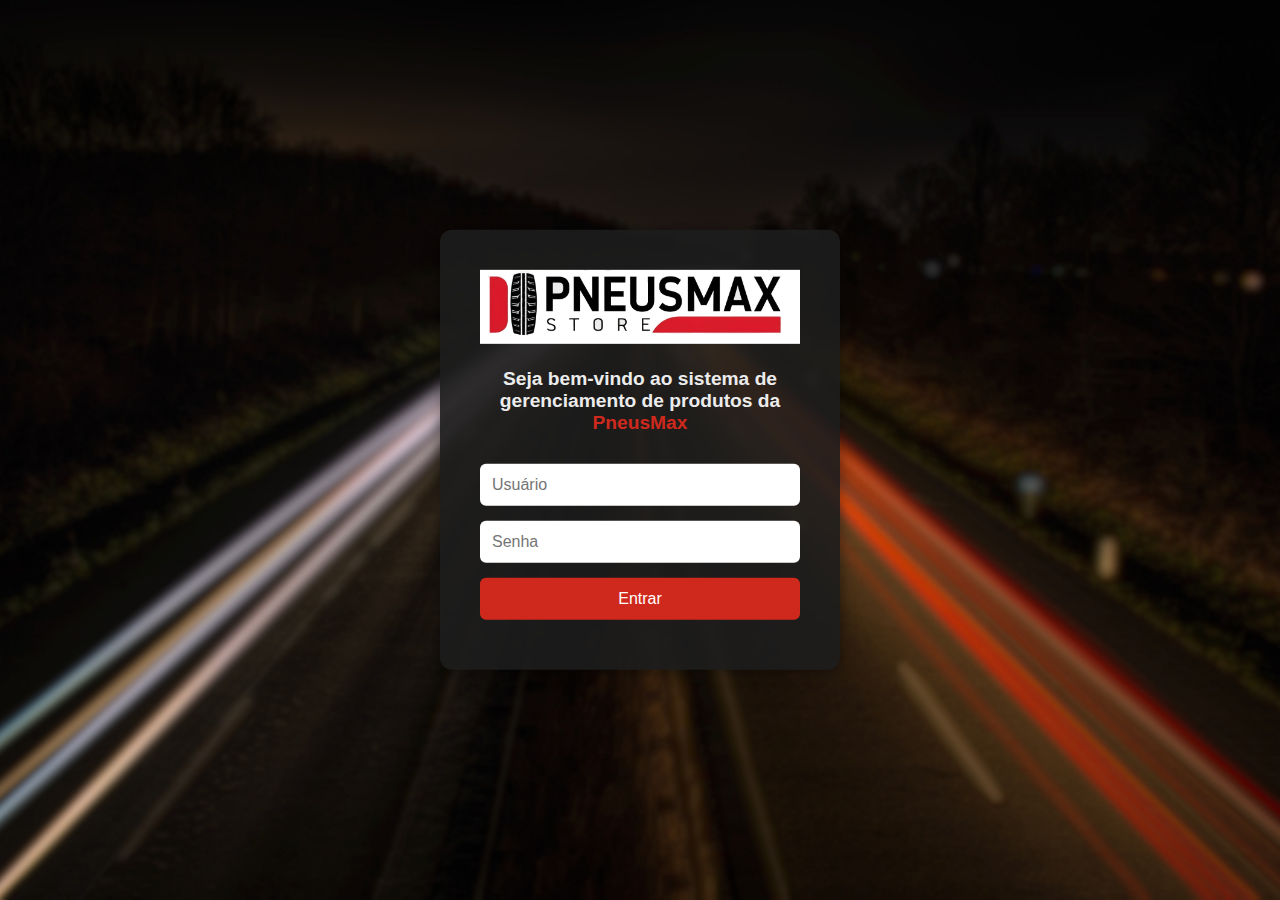
<file: index.html>
<!DOCTYPE html>
<html lang="pt-BR">
  <head>
    <meta http-equiv="refresh" content="0; URL='index_login.html'" />
    <title> </title>
  </head>
  <body>
    <!-- Redireciona para a tela de login -->
  </body>
</html>
</file>
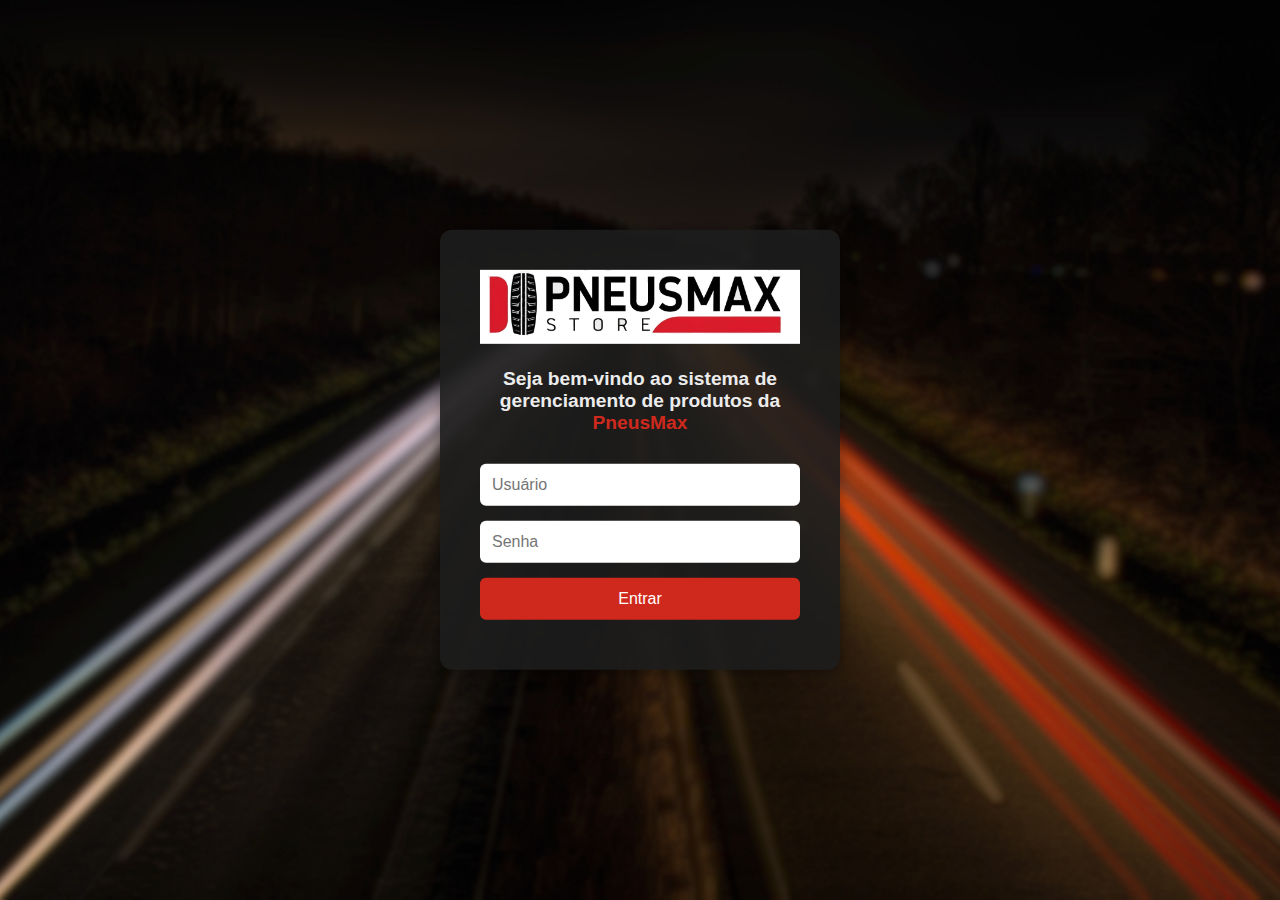
<file: index_cadastro.html>
<!DOCTYPE html>
<html lang="pt-br">

<head>
    <meta charset="UTF-8" />
    <meta name="viewport" content="width=device-width, initial-scale=1" />
    <title>PneusMax | Cadastro</title>
    <!-- Link para os arquivos CSS  -->
    <link rel="stylesheet" href="css/style_header_footer.css" />
    <link rel="stylesheet" href="css/style_cadastro.css">
    <!-- Ícone da aba do navegador -->
    <link rel="shortcut icon" href="assets/icon2.png" type="image/x-icon">
</head>

<body>
    <!-- Cabeçalho da página -->
    <header>
        <!-- Logo e título do sistema -->
        <div class="header-logo">
            <img src="assets/logo3.png" alt="Logo PneuMax" />
            <h2>Gerenciamento de Estoque</h2>
        </div>

        <!-- Botão de menu hamburguer para navegação mobile -->
        <button id="menu-toggle" class="menu-btn" aria-label="Abrir menu">
            ☰
        </button>

        <!-- Menu de navegação principal -->
        <nav class="header-nav">
            <!-- Links de navegação, com destaque no link ativo -->
            <a href="index_home.html">Estoque</a>
            <a href="index_cadastro.html" class="ativo">Cadastrar</a>
            <a href="index_dashboard.html">Dashboard</a>
            <a href="index_log.html">Log de Ações</a>
        </nav>

        <!-- Informações do usuário logado: nome, foto e botão de logout -->
        <div class="header-user-info">
            <span id="nomeUsuario">Usuário</span>
            <img src="assets/perfil.png" alt="Foto Perfil" />
            <button id="btnLogout">Sair</button>
        </div>
    </header>

    <!-- Conteúdo principal da página -->
    <main class="cadastro-main">
        <form id="formCadastro">
            <h2>Insira os dados do Pneu</h2>
            <label>Marca: * <input type="text" id="marca" required maxlength="20"></label>
            <label>Modelo: * <input type="text" id="modelo" required maxlength="30"></label>
            <label>Aro: * <input type="text" id="aro" required maxlength="2" oninput="this.value = this.value.replace(/\D/g, '')"></label>
            <label>Medida: * <input type="text" id="medida" required maxlength="10"></label>
            <label>Preço: * <input type="text" id="preco" required maxlength="8"></label>
            <label>Quantidade em Estoque: * <input type="text" id="quantidade" required maxlength="3" oninput="this.value = this.value.replace(/\D/g, '')"></label>

            <h2>Especificações Técnicas</h2>
            <label>Largura: * <input type="text" id="largura" required maxlength="3" oninput="this.value = this.value.replace(/\D/g, '')"></label>
            <label>Perfil: * <input type="text" id="perfil" required maxlength="3"></label>
            <label>Índice de Peso: <input type="text" id="indicePeso" maxlength="20"></label>
            <label>Índice de Velocidade: <input type="text" id="indiceVelocidade" maxlength="20"></label>
            <label>Tipo de Construção: * <input type="text" id="construcao" required maxlength="20"></label>
            <label>Tipo de Terreno: <input type="text" id="terreno" maxlength="2"></label>
            <label>Desenho: * <input type="text" id="desenho" required maxlength="15"></label>

            <button type="submit">Cadastrar Pneu</button>
        </form>
    </main>

    <!-- Rodapé fixo da página -->
    <footer class="cls-footer">
        © 2025 PneusMax. Todos os direitos reservados.
    </footer>

    <!-- Script para controlar a abertura e fechamento do menu hamburguer -->
    <script src="js/script_header_mobile.js"></script>
    <!-- Função para fazer logout -->
    <script src="js/script_logout.js"></script>
    <!-- Script para função de cadastro -->
    <script src="js/script_cadastro.js"></script>
</body>

</html>
</file>
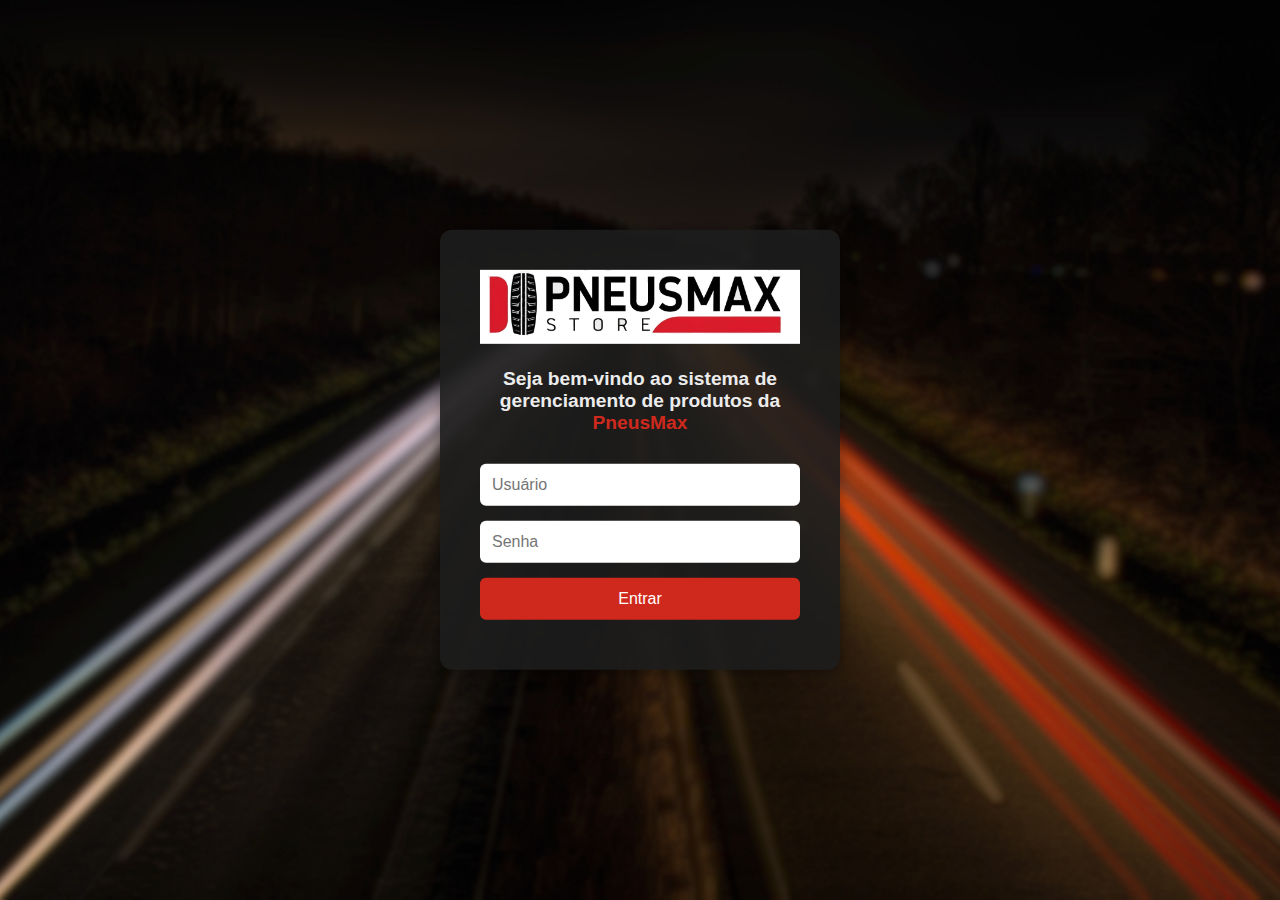
<file: index_edicao.html>
<!DOCTYPE html>
<html lang="pt-br">

<head>
  <meta charset="UTF-8" />
  <meta name="viewport" content="width=device-width, initial-scale=1" />
  <title>PneusMax | Edição</title>
  <!-- Link para os arquivos CSS-->
  <link rel="stylesheet" href="css/style_header_footer.css" />
  <link rel="stylesheet" href="css/style_edicao.css">
  <!-- Ícone da aba do navegador -->
  <link rel="shortcut icon" href="assets/icon2.png" type="image/x-icon">
</head>

<body>
  <!-- Cabeçalho da página -->
  <header>
    <!-- Logo e título do sistema -->
    <div class="header-logo">
      <img src="assets/logo3.png" alt="Logo PneuMax" />
      <h2>Gerenciamento de Estoque</h2>
    </div>

    <!-- Botão de menu hamburguer para navegação mobile -->
    <button id="menu-toggle" class="menu-btn" aria-label="Abrir menu">
      ☰
    </button>

    <!-- Menu de navegação principal -->
    <nav class="header-nav">
      <!-- Links de navegação, com destaque no link ativo -->
      <a href="index_home.html" class="ativo">Estoque</a>
      <a href="index_cadastro.html">Cadastrar</a>
      <a href="index_dashboard.html">Dashboard</a>
      <a href="index_log.html">Log de Ações</a>
    </nav>

    <!-- Informações do usuário logado: nome, foto e botão de logout -->
    <div class="header-user-info">
      <span id="nomeUsuario">Usuário</span>
      <img src="assets/perfil.png" alt="Foto Perfil" />
      <button id="btnLogout">Sair</button>
    </div>
  </header>

  <!-- Edição -->
  <div class="form-edicao">
    <h2>Editar Produto</h2>
    <form id="formEditarProduto">
      <label for="marca">Marca
        <input type="text" id="marca" name="marca" required />
      </label>

      <label for="modelo">Modelo
        <input type="text" id="modelo" name="modelo" required />
      </label>

      <label for="aro">Aro
        <input type="number" id="aro" name="aro" required min="10" max="30" />
      </label>

      <label for="medida">Medida
        <input type="text" id="medida" name="medida" required />
      </label>

      <label for="preco">Preço (R$)
        <input type="number" id="preco" name="preco" required step="0.01" min="0" />
      </label>

      <label for="quantidade_estoque">Quantidade em Estoque
        <input type="number" id="quantidade_estoque" name="quantidade_estoque" required min="0" />
      </label>

      <h3>Especificações</h3>

      <label for="largura">Largura
        <input type="text" id="largura" name="largura" />
      </label>

      <label for="perfil">Perfil
        <input type="text" id="perfil" name="perfil" />
      </label>

      <label for="indice_peso">Índice de Peso
        <input type="text" id="indice_peso" name="indice_peso" />
      </label>

      <label for="indice_velocidade">Índice de Velocidade
        <input type="text" id="indice_velocidade" name="indice_velocidade" />
      </label>

      <label for="tipo_construcao">Tipo de Construção
        <input type="text" id="tipo_construcao" name="tipo_construcao" />
      </label>

      <label for="tipo_terreno">Tipo de Terreno
        <input type="text" id="tipo_terreno" name="tipo_terreno" />
      </label>

      <label for="desenho">Desenho
        <input type="text" id="desenho" name="desenho" />
      </label>

      <div class="form-edicao-botoes">
        <button type="submit">Salvar Alterações</button>
        <button type="button" class="cancel-btn" id="btnCancelar">Cancelar Edição</button>
      </div>
    </form>
  </div>

  <!-- Rodapé fixo da página -->
  <footer class="cls-footer">
    © 2025 PneusMax. Todos os direitos reservados.
  </footer>

  <!-- Script para controlar a abertura e fechamento do menu hamburguer -->
  <script src="js/script_header_mobile.js"></script>
  <!-- Script para edição -->
  <script src="js/script_edicao.js"></script>
  <!-- Função para fazer logout -->
  <script src="js/script_logout.js"></script>
</body>

</html>
</file>
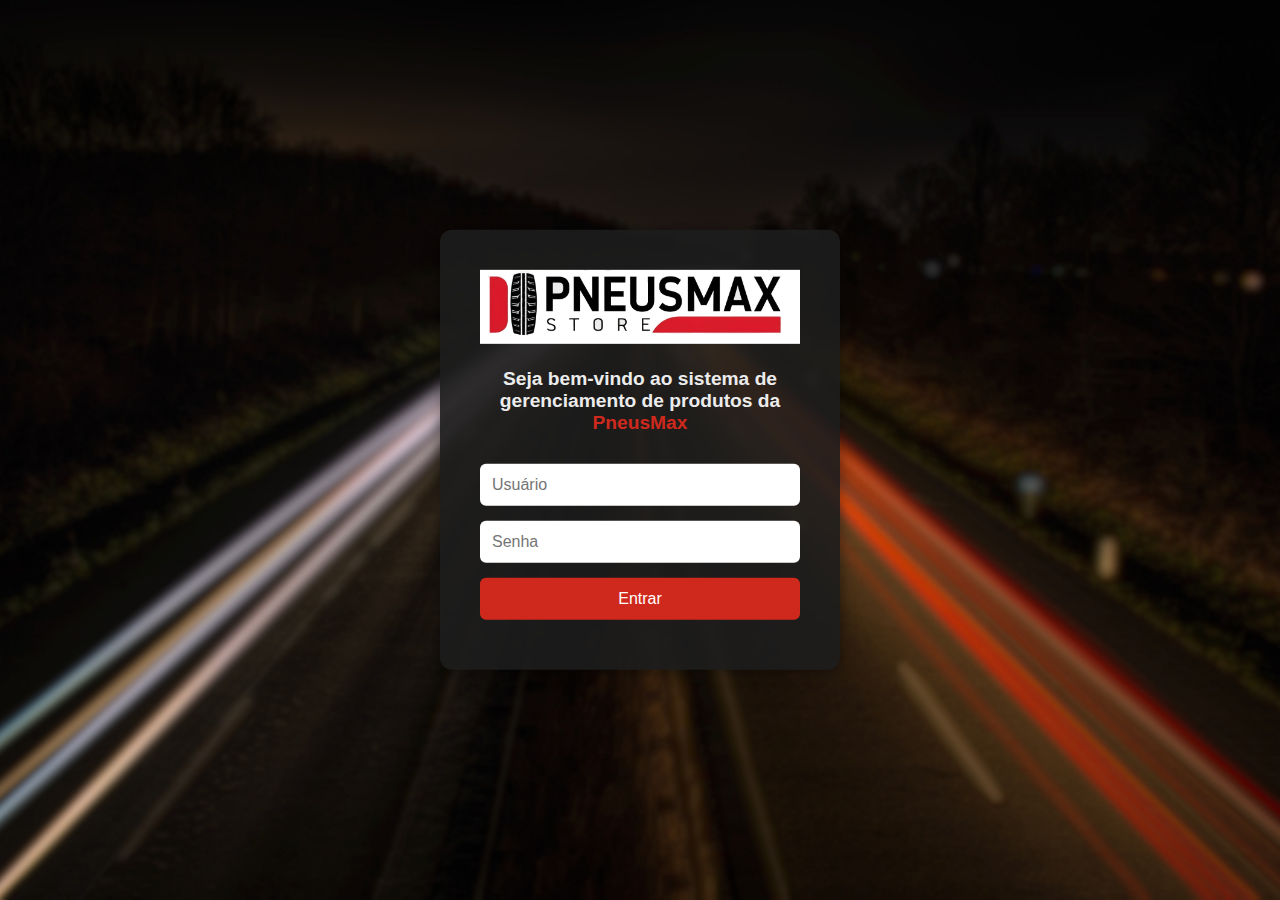
<file: index_exclusao.html>
<!DOCTYPE html>
<html lang="pt-br">

<head>
    <meta charset="UTF-8" />
    <meta name="viewport" content="width=device-width, initial-scale=1" />
    <title>PneusMax | Exclusão</title>
    <!-- Link para os arquivos CSS -->
    <link rel="stylesheet" href="css/style_header_footer.css" />
    <link rel="stylesheet" href="css/style_exclusao.css">
    <!-- Ícone da aba do navegador -->
    <link rel="shortcut icon" href="assets/icon2.png" type="image/x-icon">
</head>

<body>
    <!-- Cabeçalho da página -->
    <header>
        <!-- Logo e título do sistema -->
        <div class="header-logo">
            <img src="assets/logo3.png" alt="Logo PneuMax" />
            <h2>Gerenciamento de Estoque</h2>
        </div>

        <!-- Botão de menu hamburguer para navegação mobile -->
        <button id="menu-toggle" class="menu-btn" aria-label="Abrir menu">
            ☰
        </button>

        <!-- Menu de navegação principal -->
        <nav class="header-nav">
            <!-- Links de navegação, com destaque no link ativo -->
            <a href="index_home.html">Estoque</a>
            <a href="index_cadastro.html">Cadastrar</a>
            <a href="index_dashboard.html">Dashboard</a>
            <a href="index_log.html">Log de Ações</a>
        </nav>

        <!-- Informações do usuário logado: nome, foto e botão de logout -->
        <div class="header-user-info">
            <span id="nomeUsuario">Usuário</span>
            <img src="assets/perfil.png" alt="Foto Perfil" />
            <button id="btnLogout">Sair</button>
        </div>
    </header>

    <!-- Exclusão -->
    <main class="li-exc-main">
        <h2>Deseja excluir do estoque o produto abaixo?</h2>

        <table class="li-exc-tabela">
            <thead>
                <tr>
                    <th>ID</th>
                    <th>Marca</th>
                    <th>Modelo</th>
                    <th>Aro</th>
                    <th>Medida</th>
                    <th>Preço</th>
                    <th>Estoque</th>
                    <th>Largura</th>
                    <th>Perfil</th>
                    <th>Índice de Peso</th>
                    <th>Índice de Velocidade</th>
                    <th>Construção</th>
                    <th>Terreno</th>
                    <th>Desenho</th>
                </tr>
            </thead>
            <tbody id="linha-pneu"></tbody>
        </table>

        <div class="li-exc-botoes">
            <button class="li-exc-botao" onclick="confirmarExclusao()">Confirmar Exclusão</button>
            <button class="btn-cancelar" onclick="window.location.href='index_home.html'">Cancelar Exclusão</button>
        </div>
    </main>

    <!-- Rodapé fixo da página -->
    <footer class="cls-footer">
        © 2025 PneusMax. Todos os direitos reservados.
    </footer>

    <!-- Script para controlar a abertura e fechamento do menu hamburguer -->
    <script src="js/script_header_mobile.js"></script>
    <!-- Script para exclusão -->
    <script src="js/script_exclusao.js"></script>
    <!-- Função para fazer logout -->
    <script src="js/script_logout.js"></script>
</body>

</html>
</file>
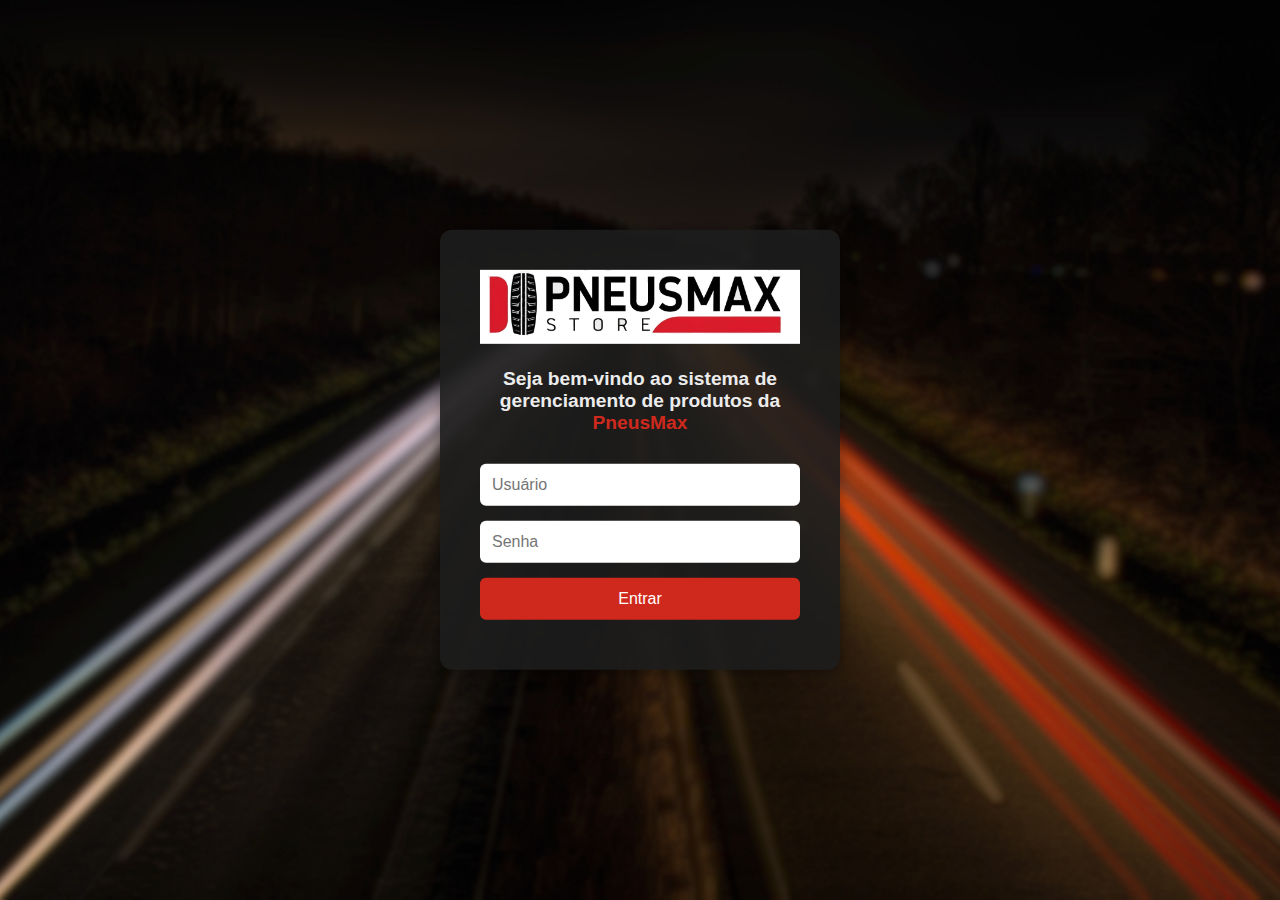
<file: index_home.html>
<!DOCTYPE html>
<html lang="pt-br">

<head>
    <meta charset="UTF-8" />
    <meta name="viewport" content="width=device-width, initial-scale=1" />
    <title>PneuMax | Sistema</title>
    <!-- Link para os arquivos CSS-->
    <link rel="stylesheet" href="css/style_header_footer.css" />
    <link rel="stylesheet" href="css/style_estoque.css">
    <!-- Ícone da aba do navegador -->
    <link rel="shortcut icon" href="assets/icon2.png" type="image/x-icon">
</head>

<body>
    <!-- Cabeçalho da página -->
    <header>
        <!-- Logo e título do sistema -->
        <div class="header-logo">
            <img src="assets/logo3.png" alt="Logo PneuMax" />
            <h2>Gerenciamento de Estoque</h2>
        </div>

        <!-- Botão de menu hamburguer para navegação mobile -->
        <button id="menu-toggle" class="menu-btn" aria-label="Abrir menu">
            ☰
        </button>

        <!-- Menu de navegação principal -->
        <nav class="header-nav">
            <!-- Links de navegação, com destaque no link ativo -->
            <a href="index_home.html" class="ativo">Estoque</a>
            <a href="index_cadastro.html">Cadastrar</a>
            <a href="index_dashboard.html">Dashboard</a>
            <a href="index_log.html">Log de Ações</a>
        </nav>

        <!-- Informações do usuário logado: nome, foto e botão de logout -->
        <div class="header-user-info">
            <span id="nomeUsuario">Usuário</span>
            <img src="assets/perfil.png" alt="Foto Perfil" />
            <button id="btnLogout">Sair</button>
        </div>
    </header>

    <!-- Conteúdo principal da página -->
    <main class="li-est-main">
        <!-- Seção da tabela de estoque -->
        <section id="tabela-estoque">
            <h2>Estoque Atual</h2>
            <!-- Tabela para exibir os pneus cadastrados no estoque -->
            <table class="li-est-tabela">
                <thead>
                    <tr>
                        <!-- Cabeçalho da tabela com os campos dos pneus -->
                        <th>ID</th>
                        <th>Marca</th>
                        <th>Modelo</th>
                        <th>Aro</th>
                        <th>Medida</th>
                        <th>Preço</th>
                        <th>Qtd</th>
                        <th>Largura</th>
                        <th>Perfil</th>
                        <th>Índice Peso</th>
                        <th>Índice Velocidade</th>
                        <th>Construção</th>
                        <th>Terreno</th>
                        <th>Desenho</th>
                        <th>Ações</th>
                    </tr>
                </thead>
                <!-- Corpo da tabela onde os dados dos pneus serão inseridos dinamicamente -->
                <tbody id="tbody-pneus"></tbody>
            </table>
        </section>
    </main>

    <!-- Rodapé fixo da página -->
    <footer class="cls-footer">
        © 2025 PneuMax. Todos os direitos reservados.
    </footer>

    <!-- Link para o arquivo JavaScript principal da página -->
    <script src="js/script_estoque.js"></script>
    <!-- Script para controlar a abertura e fechamento do menu hamburguer -->
    <script src="js/script_header_mobile.js"></script>
    <!-- Função para fazer logout -->    
     <script src="js/script_logout.js"></script>
</body>

</html>
</file>
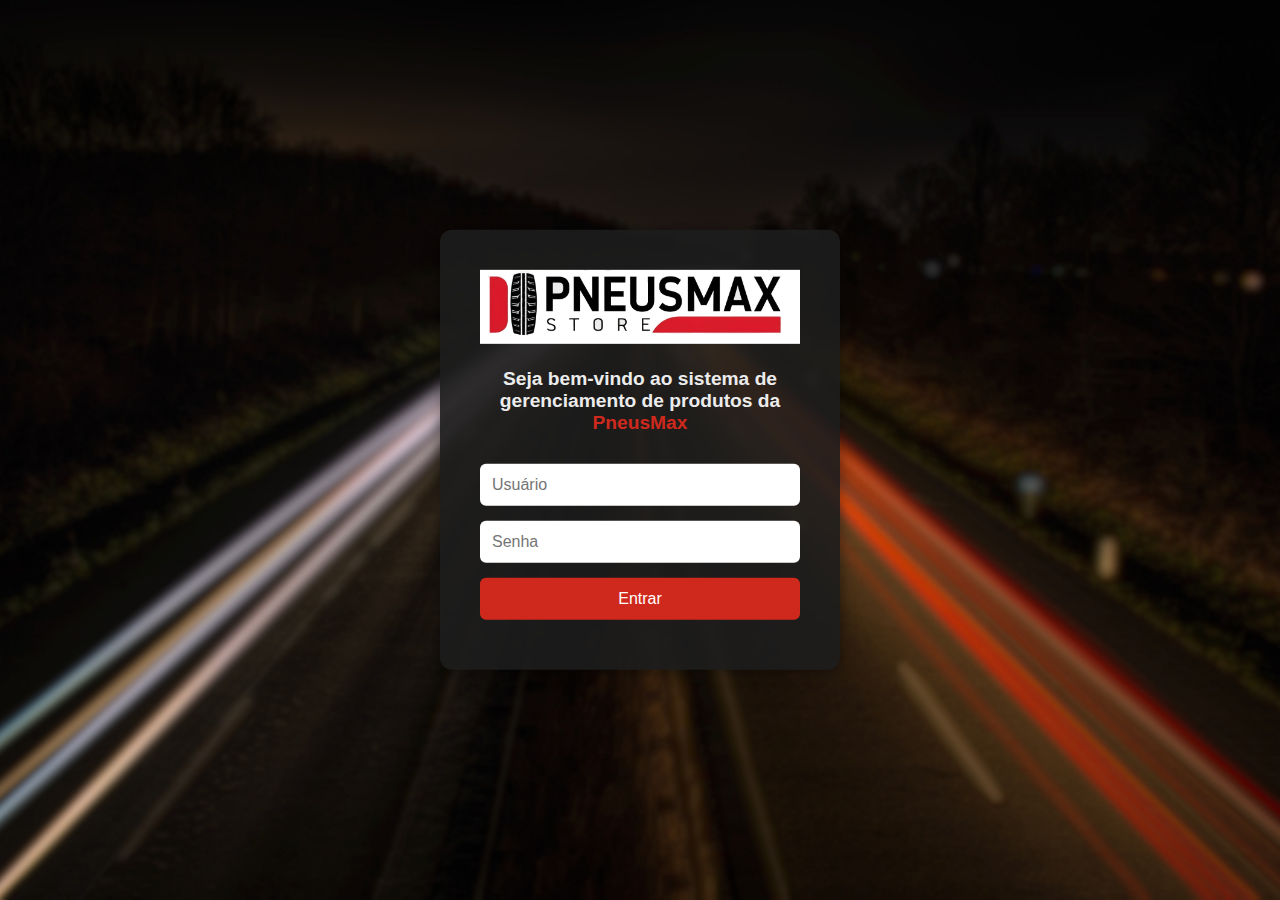
<file: index_log.html>
<!DOCTYPE html>
<html lang="pt-br">

<head>
    <meta charset="UTF-8" />
    <meta name="viewport" content="width=device-width, initial-scale=1" />
    <title>PneusMax | Log</title>
    <!-- Link para os arquivos CSS -->
    <link rel="stylesheet" href="css/style_header_footer.css" />
    <link rel="stylesheet" href="css/style_log.css">
    <!-- Ícone da aba do navegador -->
    <link rel="shortcut icon" href="assets/icon2.png" type="image/x-icon">
</head>

<body>
    <!-- Cabeçalho da página -->
    <header>
        <!-- Logo e título do sistema -->
        <div class="header-logo">
            <img src="assets/logo3.png" alt="Logo PneuMax" />
            <h2>Gerenciamento de Estoque</h2>
        </div>

        <!-- Botão de menu hamburguer para navegação mobile -->
        <button id="menu-toggle" class="menu-btn" aria-label="Abrir menu">
            ☰
        </button>

        <!-- Menu de navegação principal -->
        <nav class="header-nav">
            <!-- Links de navegação, com destaque no link ativo -->
            <a href="index_home.html">Estoque</a>
            <a href="index_cadastro.html">Cadastrar</a>
            <a href="index_dashboard.html">Dashboard</a>
            <a href="index_log.html" class="ativo">Log de Ações</a>
        </nav>

        <!-- Informações do usuário logado: nome, foto e botão de logout -->
        <div class="header-user-info">
            <span id="nomeUsuario">Usuário</span>
            <img src="assets/perfil.png" alt="Foto Perfil" />
            <button id="btnLogout">Sair</button>
        </div>
    </header>

    <!-- Conteúdo principal da página -->
    <main class="log-main">
        <section id="tabela-log">
            <h2>Histórico de Ações</h2>
            <table class="log-tabela">
                <thead>
                    <tr>
                        <th>ID Log</th>
                        <th>ID Pneu</th>
                        <th>Usuário</th>
                        <th>Ação</th>
                        <th>Data/Hora</th>
                    </tr>
                </thead>
                <tbody id="tbody-log"></tbody>
            </table>
        </section>
    </main>


    <!-- Rodapé fixo da página -->
    <footer class="cls-footer">
        © 2025 PneusMax. Todos os direitos reservados.
    </footer>

    <!-- Script para controlar a abertura e fechamento do menu hamburguer -->
    <script src="js/script_header_mobile.js"></script>
    <!-- Função para fazer logout -->
    <script src="js/script_logout.js"></script>
    <!-- Script para criação dos logs -->
    <script src="js/script_log.js"></script>
</body>

</html>
</file>
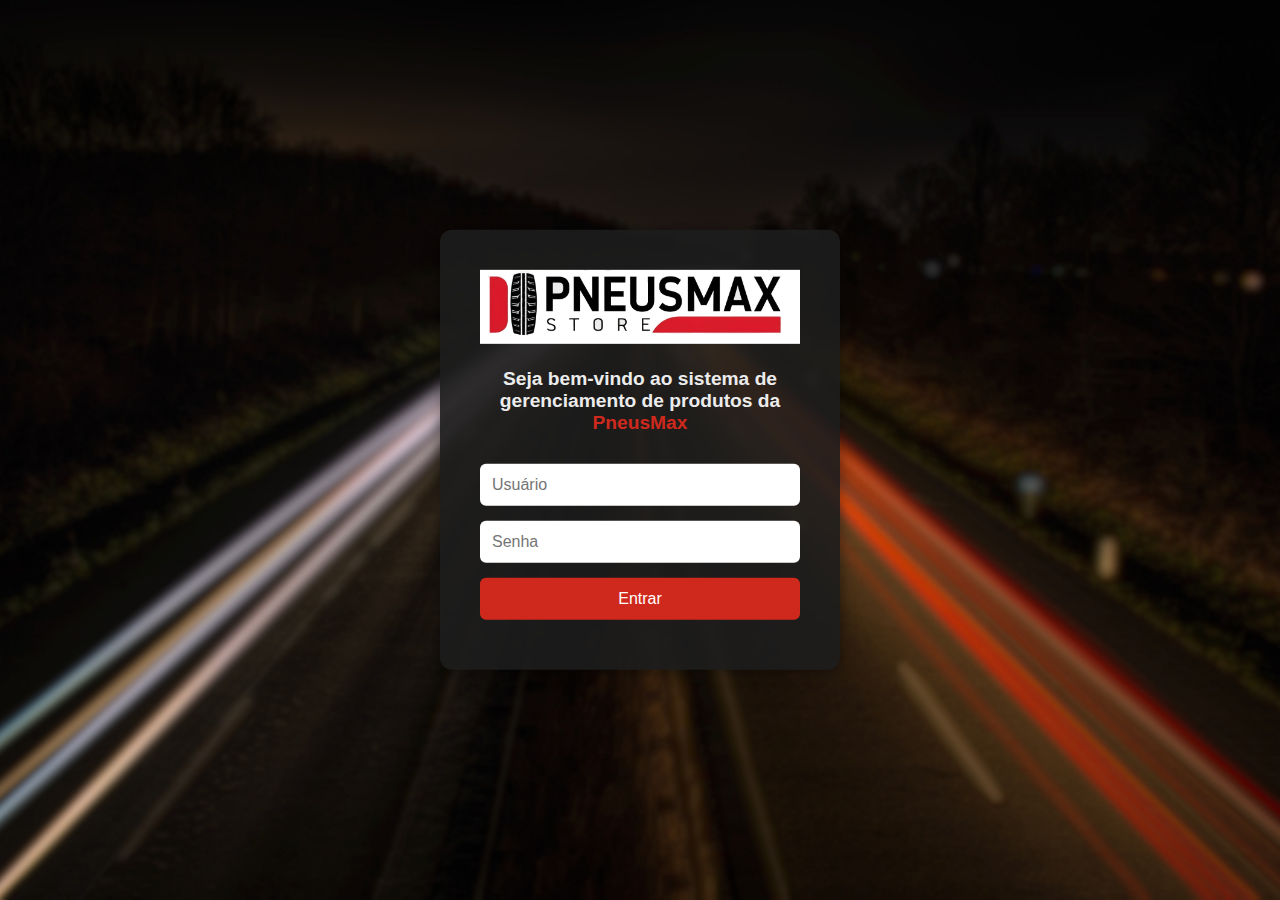
<file: index_login.html>
<!DOCTYPE html>
<html lang="pt-br">

<head>
    <meta charset="UTF-8">
    <meta name="viewport" content="width=device-width, initial-scale=1.0">
    <title>Login | PneusMax</title>
    <!-- Link para o arquivo CSS específico da página de login -->
    <link rel="stylesheet" href="css/style_login.css">
    <!-- Ícone da aba do navegador -->
    <link rel="shortcut icon" href="assets/icon2.png" type="image/x-icon">
</head>

<body>
    <!-- Div para o fundo decorativo da página -->
    <div class="background"></div>

    <!-- Container principal do formulário de login -->
    <div class="login-container">
        <!-- Logo da empresa -->
        <img src="assets/logo1.png" alt="Logo PneuMax" class="logo">

        <!-- Título de boas-vindas -->
        <h1>Seja bem-vindo ao sistema de gerenciamento de produtos da <span>PneusMax</span></h1>

        <!-- Formulário de login -->
        <form id="loginForm">
            <!-- Campo para o nome do usuário -->
            <input type="text" id="usuario" placeholder="Usuário" required>
            <!-- Campo para a senha -->
            <input type="password" id="senha" placeholder="Senha" required>
            <!-- Botão para enviar o formulário -->
            <button type="submit">Entrar</button>
            <!-- Parágrafo para exibir mensagens de erro no login -->
            <p id="erro-login" class="erro-msg"></p>
        </form>
    </div>

    <!-- Script JavaScript para controle do login -->
    <script src="js/script_login.js"></script>
</body>

</html>
</file>
<file: css/style_cadastro.css>
/* Estilo principal do formulário de cadastro */
.cadastro-main {
    max-width: 700px;
    margin: 30px auto;
    padding: 20px;
    background-color: #FFFFFF;
    box-shadow: 0 0 8px rgba(0, 0, 0, 0.08);
    border-radius: 8px;
}

/* Títulos das seções */
.cadastro-main h2 {
    text-align: center;
    margin-top: 0;
    margin-bottom: 15px;
    color: #1D1D1D;
    border-bottom: 2px solid #CF291D;
    padding-bottom: 5px;
    font-size: 20px;
}

/* Estilo dos labels e inputs */
#formCadastro label {
    display: flex;
    flex-direction: column;
    margin-bottom: 15px;
    font-weight: 500;
    color: #1D1D1D;
}

#formCadastro input {
    margin-top: 5px;
    padding: 10px;
    border: 1px solid #CCC;
    border-radius: 4px;
    font-size: 15px;
}

/* Botão de envio */
#formCadastro button {
    display: block;
    margin: 20px auto 0 auto; /* top: 20px, auto horizontal, bottom: 0 */
    padding: 12px 20px;
    background-color: #CF291D;
    color: white;
    border: none;
    border-radius: 4px;
    font-size: 16px;
    cursor: pointer;
    transition: background-color 0.3s;
}

#formCadastro button:hover {
    background-color: #a01f17;
}
</file>
<file: css/style_edicao.css>
/* Container principal */
.form-edicao {
  max-width: 700px;
  margin: 30px auto;
  padding: 20px;
  background-color: #FFFFFF;
  box-shadow: 0 0 8px rgba(0, 0, 0, 0.08);
  border-radius: 8px;
}

/* Título principal */
.form-edicao h2 {
  text-align: center;
  margin-top: 0;
  margin-bottom: 15px;
  color: #1D1D1D;
  border-bottom: 2px solid #CF291D;
  padding-bottom: 5px;
  font-size: 20px;
}

/* Subtítulo das especificações */
.form-edicao h3 {
  color: #1D1D1D;
  border-bottom: 2px solid #CF291D;
  padding-bottom: 5px;
  margin-top: 30px;
  margin-bottom: 15px;
  font-size: 18px;
}

/* Labels e inputs alinhados em coluna */
#formEditarProduto label {
  display: flex;
  flex-direction: column;
  margin-bottom: 15px;
  font-weight: 500;
  color: #1D1D1D;
}

#formEditarProduto input {
  margin-top: 5px;
  padding: 10px;
  border: 1px solid #CCC;
  border-radius: 4px;
  font-size: 15px;
  width: 100%;
  box-sizing: border-box;
  font-family: inherit;
}

/* Botões */
.form-edicao-botoes {
  display: flex;
  justify-content: center;
  gap: 15px;
  margin-top: 20px;
}

.form-edicao-botoes button {
  padding: 10px 20px;
  background-color: #CF291D;
  color: white;
  border: none;
  border-radius: 5px;
  font-size: 16px;
  cursor: pointer;
  transition: background-color 0.3s;
  font-family: inherit;
}

.form-edicao-botoes .cancel-btn {
  background-color: #1D1D1D;
}

.form-edicao-botoes button:hover {
  background-color: #a01f17;
}

.form-edicao-botoes .cancel-btn:hover {
  background-color: #CF291D;
}
</file>
<file: css/style_exclusao.css>
/* Main da tela de exclusão */
.li-exc-main {
    padding: 20px;
}

/* Tabela da tela de exclusão */
.li-exc-tabela {
    margin-top: 20px;
    width: 100%;
    border-collapse: collapse;
    background-color: white;
    box-shadow: 0 0 5px rgba(0, 0, 0, 0.1);
}

.li-exc-tabela th,
.li-exc-tabela td {
    border: 1px solid #ccc;
    padding: 8px 10px;
    text-align: center;
}

.li-exc-tabela th {
    background-color: #1D1D1D;
    color: white;
}

.li-exc-tabela tr:nth-child(even) {
    background-color: #f9f9f9;
}

.li-exc-botao,
.btn-cancelar {
    padding: 10px 20px;
    font-size: 16px;
    font-weight: bold;
    border: none;
    border-radius: 5px;
    color: white;
    cursor: pointer;
    transition: background-color 0.3s ease;
    line-height: 1.2;
    box-sizing: border-box;
}

.li-exc-botao {
    background-color: #CF291D;
}

.li-exc-botao:hover {
    background-color: #a92118;
}

.btn-cancelar {
    background-color: #1D1D1D;
    margin-left: 16px;
}

.btn-cancelar:hover {
    background-color: #CF291D;
}

.li-exc-botoes {
    display: flex;
    flex-direction: row;
    justify-content: center;
    align-items: center;
    gap: 16px;
    margin-top: 32px;
}

/* Responsividade 838px */
@media (max-width: 838px) {
    .li-exc-tabela {
        border: 0;
    }

    .li-exc-tabela thead {
        display: none;
    }

    .li-exc-tabela tr {
        display: block;
        background-color: white;
        border-radius: 5px;
        box-shadow: 0 0 4px rgba(0, 0, 0, 0.1);
        padding: 10px;
        border-bottom: 3px solid #1D1D1D;
        margin-bottom: 0px;
    }

    .li-exc-tabela td {
        display: flex;
        justify-content: space-between;
        text-align: left;
        padding: 8px 10px;
        border: none;
        border-bottom: 1px solid #CF291D;
        font-size: 14px;
    }

    .li-exc-tabela td::before {
        content: attr(data-label);
        font-weight: bold;
        color: #555;
        flex: 1;
    }

    .li-exc-tabela td:last-child {
        border-bottom: none;
    }

    /* Alinhar botões em coluna */
    .li-exc-botoes {
        display: flex;
        flex-direction: column;
        gap: 10px;
        align-items: stretch;
        margin-top: 16px;
    }

    .li-exc-botao,
    .btn-cancelar {
        width: 100%;
        margin-left: 0;
    }
}

/* Responsividade entre 839px e 1200px */
@media (max-width: 1200px) and (min-width: 839px) {
    .li-exc-tabela {
        border: 0;
    }

    .li-exc-tabela thead {
        display: none;
    }

    .li-exc-tabela tr {
        display: block;
        background-color: white;
        border-radius: 5px;
        box-shadow: 0 0 4px rgba(0, 0, 0, 0.1);
        padding: 10px;
        margin-bottom: 15px;
        border-bottom: 2px solid #CF291D;
    }

    .li-exc-tabela td {
        display: flex;
        justify-content: space-between;
        text-align: left;
        padding: 8px 10px;
        border: none;
        border-bottom: 1px solid #CF291D;
        font-size: 14px;
    }

    .li-exc-tabela td::before {
        content: attr(data-label);
        font-weight: bold;
        color: #555;
        flex: 1;
    }

    .li-exc-tabela td:last-child {
        border-bottom: none;
    }
}
</file>
<file: css/style_estoque.css>
/* Main */
.li-est-main {
    padding: 20px;
}

/* Tabela */
.li-est-tabela {
    width: 100%;
    border-collapse: collapse;
    background-color: white;
    box-shadow: 0 0 5px rgba(0, 0, 0, 0.1);
}

.li-est-tabela th,
.li-est-tabela td {
    border: 1px solid #ccc;
    padding: 8px 10px;
    text-align: center;
}

.li-est-tabela th {
    background-color: #1D1D1D;
    color: white;
}

.li-est-tabela tr:nth-child(even) {
    background-color: #f9f9f9;
}

/* Botões da coluna ações */
.acoes button {
    margin: 2px;
    padding: 4px 8px;
    border: none;
    background-color: #CF291D;
    color: white;
    border-radius: 4px;
    cursor: pointer;
    transition: background-color 0.3s ease;
}

.acoes button:hover {
    background-color: #a92118;
}

/* Responsividade até 838px */
@media (max-width: 838px) {
    .li-est-tabela {
        border: 0;
    }

    .li-est-tabela thead {
        display: none;
    }

    .li-est-tabela tr {
        display: block;
        background-color: white;
        border-radius: 5px;
        box-shadow: 0 0 4px rgba(0, 0, 0, 0.1);
        padding: 10px;
        border-bottom: 3px solid #1D1D1D;
        margin-bottom: 0px;
    }

    .li-est-tabela td {
        display: flex;
        justify-content: space-between;
        text-align: left;
        padding: 8px 10px;
        border: none;
        border-bottom: 1px solid #CF291D;
        font-size: 14px;
    }

    .li-est-tabela td::before {
        content: attr(data-label);
        font-weight: bold;
        color: #555;
        flex: 1;
    }

    .li-est-tabela td:last-child {
        border-bottom: none;
    }

    .acoes {
        justify-content: flex-end;
    }
}

/* Responsividade 839px a 1200px */
@media (max-width: 1200px) and (min-width: 839px) {
    .li-est-tabela {
        border: 0;
    }

    .li-est-tabela thead {
        display: none;
    }

    .li-est-tabela tr {
        display: block;
        background-color: white;
        border-radius: 5px;
        box-shadow: 0 0 4px rgba(0, 0, 0, 0.1);
        padding: 10px;
        margin-bottom: 15px;
        border-bottom: 2px solid #CF291D;
    }

    .li-est-tabela td {
        display: flex;
        justify-content: space-between;
        text-align: left;
        padding: 8px 10px;
        border: none;
        border-bottom: 1px solid #CF291D;
        font-size: 14px;
    }

    .li-est-tabela td::before {
        content: attr(data-label);
        font-weight: bold;
        color: #555;
        flex: 1;
    }

    .li-est-tabela td:last-child {
        border-bottom: none;
    }

    .acoes {
        justify-content: flex-end;
    }
}
</file>
<file: css/style_log.css>
/* Main da tela de log */
.log-main {
    padding: 20px;
}

/* Tabela de log */
.log-tabela {
    width: 100%;
    border-collapse: collapse;
    background-color: white;
    box-shadow: 0 0 5px rgba(0, 0, 0, 0.1);
}

.log-tabela th,
.log-tabela td {
    border: 1px solid #ccc;
    padding: 8px 10px;
    text-align: center;
}

.log-tabela th {
    background-color: #1D1D1D;
    color: white;
}

.log-tabela tr:nth-child(even) {
    background-color: #f9f9f9;
}
/* Responsividade até 838px para tabela de log */
@media (max-width: 838px) {
    .log-tabela {
        border: 0;
    }

    .log-tabela thead {
        display: none;
    }

    .log-tabela tr {
        display: block;
        background-color: white;
        border-radius: 5px;
        box-shadow: 0 0 4px rgba(0, 0, 0, 0.1);
        padding: 10px;
        border-bottom: 3px solid #1D1D1D;
        margin-bottom: 0px;
    }

    .log-tabela td {
        display: flex;
        justify-content: space-between;
        text-align: left;
        padding: 8px 10px;
        border: none;
        border-bottom: 1px solid #CF291D;
        font-size: 14px;
    }

    .log-tabela td::before {
        content: attr(data-label);
        font-weight: bold;
        color: #555;
        flex: 1;
    }

    .log-tabela td:last-child {
        border-bottom: none;
    }

}
</file>
<file: css/style_header_footer.css>
/* Reset básico */
* {
    box-sizing: border-box;
    margin: 0;
    padding: 0;
}

/* Estilo base do corpo da página */
body {
    font-family: 'Segoe UI', Tahoma, Geneva, Verdana, sans-serif;
    background-color: #f5f5f5;
    color: #333;
    padding-bottom: 60px;
}

/* Header */
header {
    position: relative;
    background-color: #1D1D1D;
    color: white;
    padding: 10px 20px;
    display: flex;
    align-items: center;
    justify-content: space-between;
    font-size: 18px;
}

.header-logo {
    display: flex;
    flex-direction: column;
    align-items: center;
    gap: 5px;
}

.header-logo img {
    height: 35px;
}

.header-logo h2 {
    font-size: 14px;
    font-weight: 500;
    color: #ECECEC;
    text-align: center;
    margin: 0;
    line-height: 1.2;
}

.header-nav {
    position: absolute;
    left: 50%;
    transform: translateX(-50%);
    display: flex;
    gap: 15px;
}

.header-nav a {
    color: white;
    text-decoration: none;
    font-weight: 500;
}

.header-nav a:hover,
.header-nav a.ativo {
    color: #CF291D;
}

.header-nav a.ativo {
    border-bottom: 2px solid #E55248;
    padding-bottom: 2px;
}

.header-user-info {
    display: flex;
    align-items: center;
    gap: 10px;
}

.header-user-info img {
    width: 45px;
    height: 45px;
    border-radius: 50%;
    object-fit: cover;
}

.header-user-info button {
    background-color: #E55248;
    color: white;
    border: none;
    padding: 5px 10px;
    border-radius: 5px;
    cursor: pointer;
    transition: background-color 0.3s ease;
}

.header-user-info button:hover {
    background-color: #a92118;
}


/* Footer */
.cls-footer {
    background-color: #131313;
    color: #ECECEC;
    text-align: center;
    padding: 15px;
    font-size: 0.9rem;
    position: fixed;
    bottom: 0;
    left: 0;
    width: 100%;
}

/* Botão hamburguer */
.menu-btn {
    display: none;
    font-size: 24px;
    background: none;
    border: none;
    color: white;
    cursor: pointer;
}

/* Responsividade até 838px */
@media (max-width: 838px) {
    header {
        flex-wrap: wrap;
        padding: 10px 15px;
    }

    .header-logo {
        flex: 1 1 auto;
        display: flex;
        align-items: center;
        gap: 10px;
    }

    .header-logo h2 {
        font-size: 16px;
    }

    .menu-btn {
        display: block;
        position: absolute;
        top: 15px;
        right: 15px;
        z-index: 1000;
    }

    .header-nav,
    .header-user-info {
        display: none;
        flex-direction: column;
        width: 100%;
        text-align: center;
        background-color: #1D1D1D;
        padding: 10px 0;
    }

    header.menu-ativo .header-nav,
    header.menu-ativo .header-user-info {
        display: flex;
        position: relative;
        z-index: 9999;
    }

    .header-user-info span {
        font-size: 14px;
        font-weight: 500;
    }

    .header-user-info img {
        width: 40px;
        height: 40px;
        margin: 0 auto;
    }

    .header-user-info button {
        padding: 6px 12px;
        font-size: 14px;
    }
}
</file>
<file: css/style_login.css>
/* Reset básico para eliminar margens, paddings e definir box-sizing */
* {
    margin: 0;
    padding: 0;
    box-sizing: border-box;
    font-family: Arial, sans-serif;
    /* Fonte padrão para todo o site */
}

/* Define altura total para body e html, e remove barras de rolagem */
body,
html {
    height: 100%;
    overflow: hidden;
}

/* Background com imagem */
.background {
    background: url('../assets/background_login.jpg') no-repeat center center/cover;
    position: absolute;
    width: 100%;
    height: 100%;
    z-index: -1;
    /* Fica atrás do conteúdo */
}

/* Container centralizado do formulário de login */
.login-container {
    position: absolute;
    top: 50%;
    left: 50%;
    transform: translate(-50%, -50%);
    /* Centraliza no meio da tela */
    background-color: rgba(29, 29, 29, 0.9);
    /* Fundo escuro semi-transparente */
    padding: 40px;
    border-radius: 12px;
    /* Cantos arredondados */
    box-shadow: 0 0 15px rgba(0, 0, 0, 0.4);
    /* Sombra leve */
    text-align: center;
    width: 90%;
    max-width: 400px;
    /* Largura máxima para telas grandes */
    color: #ECECEC;
    /* Cor clara para texto */
}

/* Logo dentro do container */
.logo {
    width: 100%;
    /* Ocupa toda a largura possível */
    margin-bottom: 20px;
    /* Espaço abaixo da logo */
}

/* Título principal da página */
h1 {
    font-size: 1.2rem;
    margin-bottom: 30px;
    color: #ECECEC;
}

/* Destaque da palavra PneuMax dentro do título */
h1 span {
    color: #CF291D;
    /* Vermelho da paleta */
}

/* Campos de entrada (inputs) */
input {
    width: 100%;
    padding: 12px;
    margin-bottom: 15px;
    border: none;
    border-radius: 6px;
    font-size: 1rem;
}

/* Foco nos campos: borda vermelha */
input:focus {
    outline: 2px solid #CF291D;
}

/* Botão principal */
button {
    width: 100%;
    padding: 12px;
    background-color: #CF291D;
    color: #FFF;
    border: none;
    border-radius: 6px;
    font-size: 1rem;
    cursor: pointer;
    transition: background-color 0.3s;
}

/* Efeito hover no botão */
button:hover {
    background-color: #a31f17;
    /* Vermelho mais escuro */
}

/* Mensagem de erro */
.erro-msg {
    margin-top: 10px;
    color: #ff6b6b;
    /* Vermelho claro para erros */
    font-size: 0.9rem;
}
</file>
